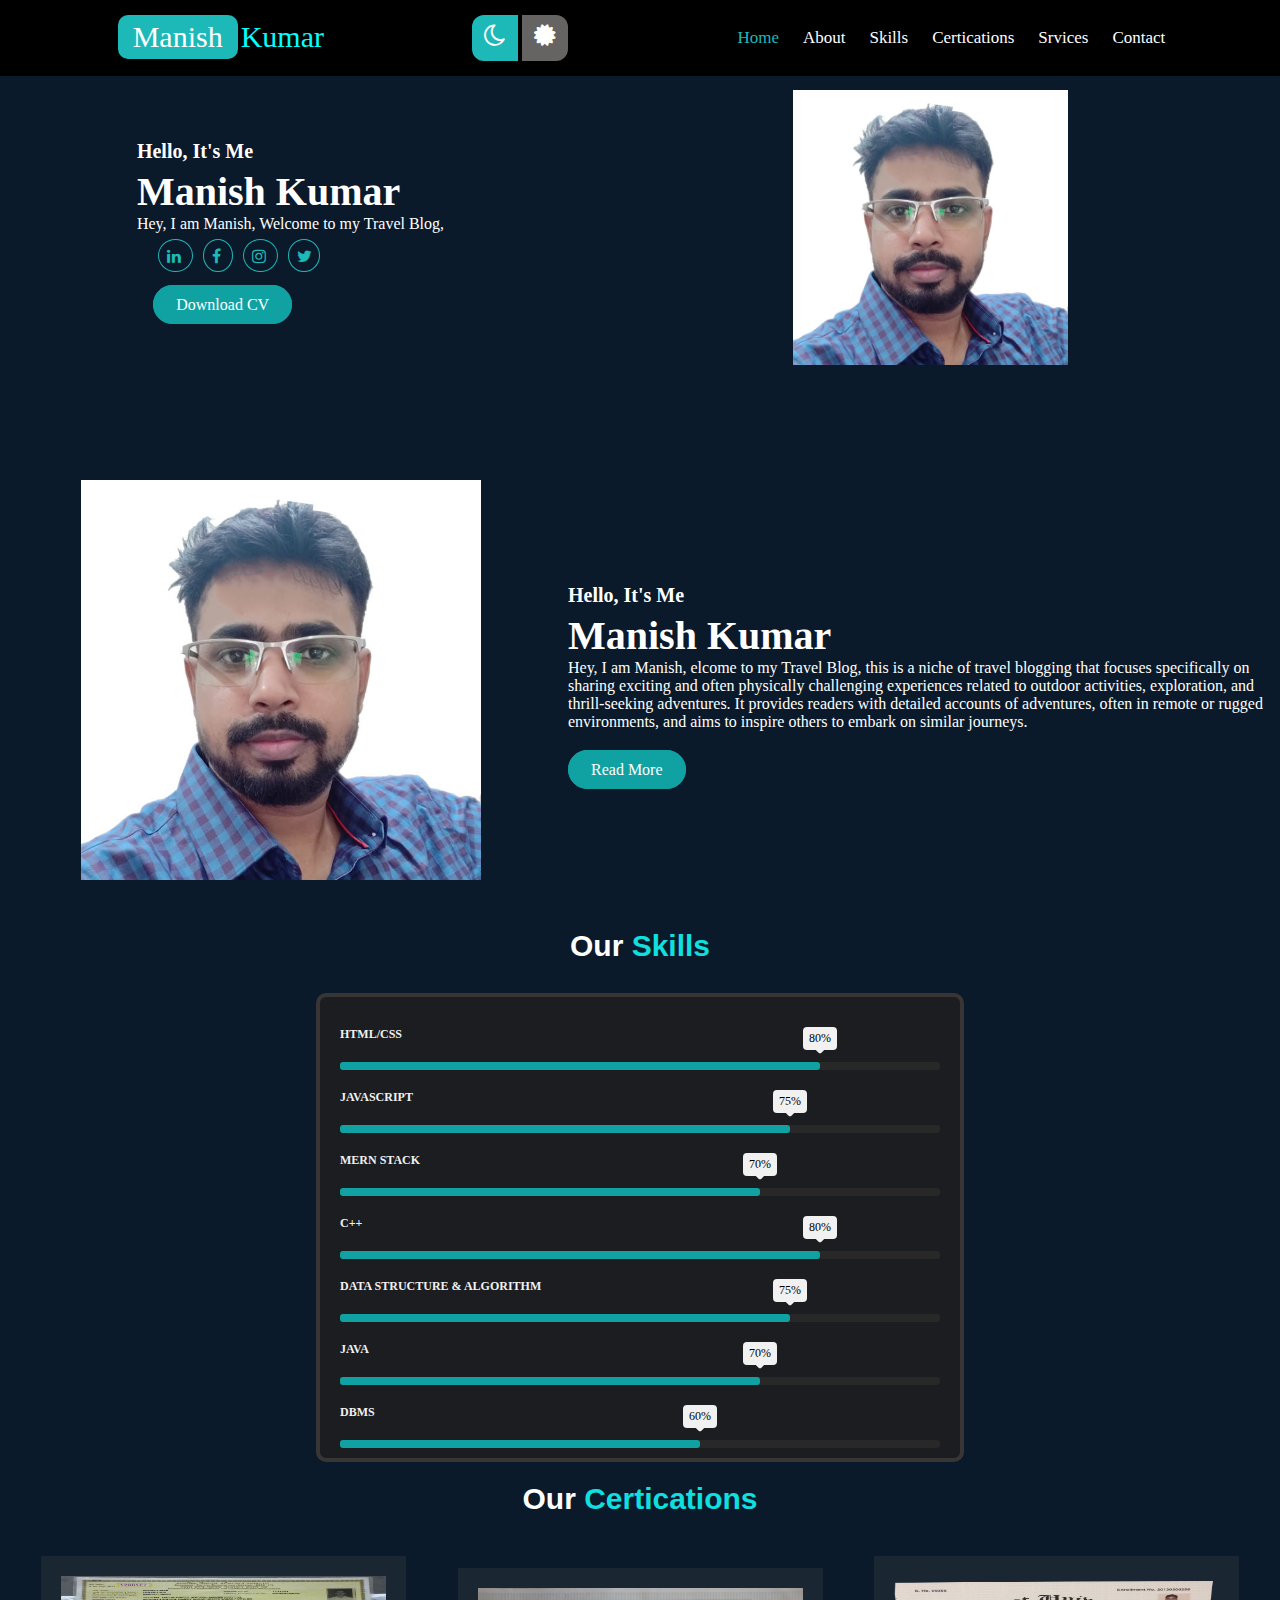
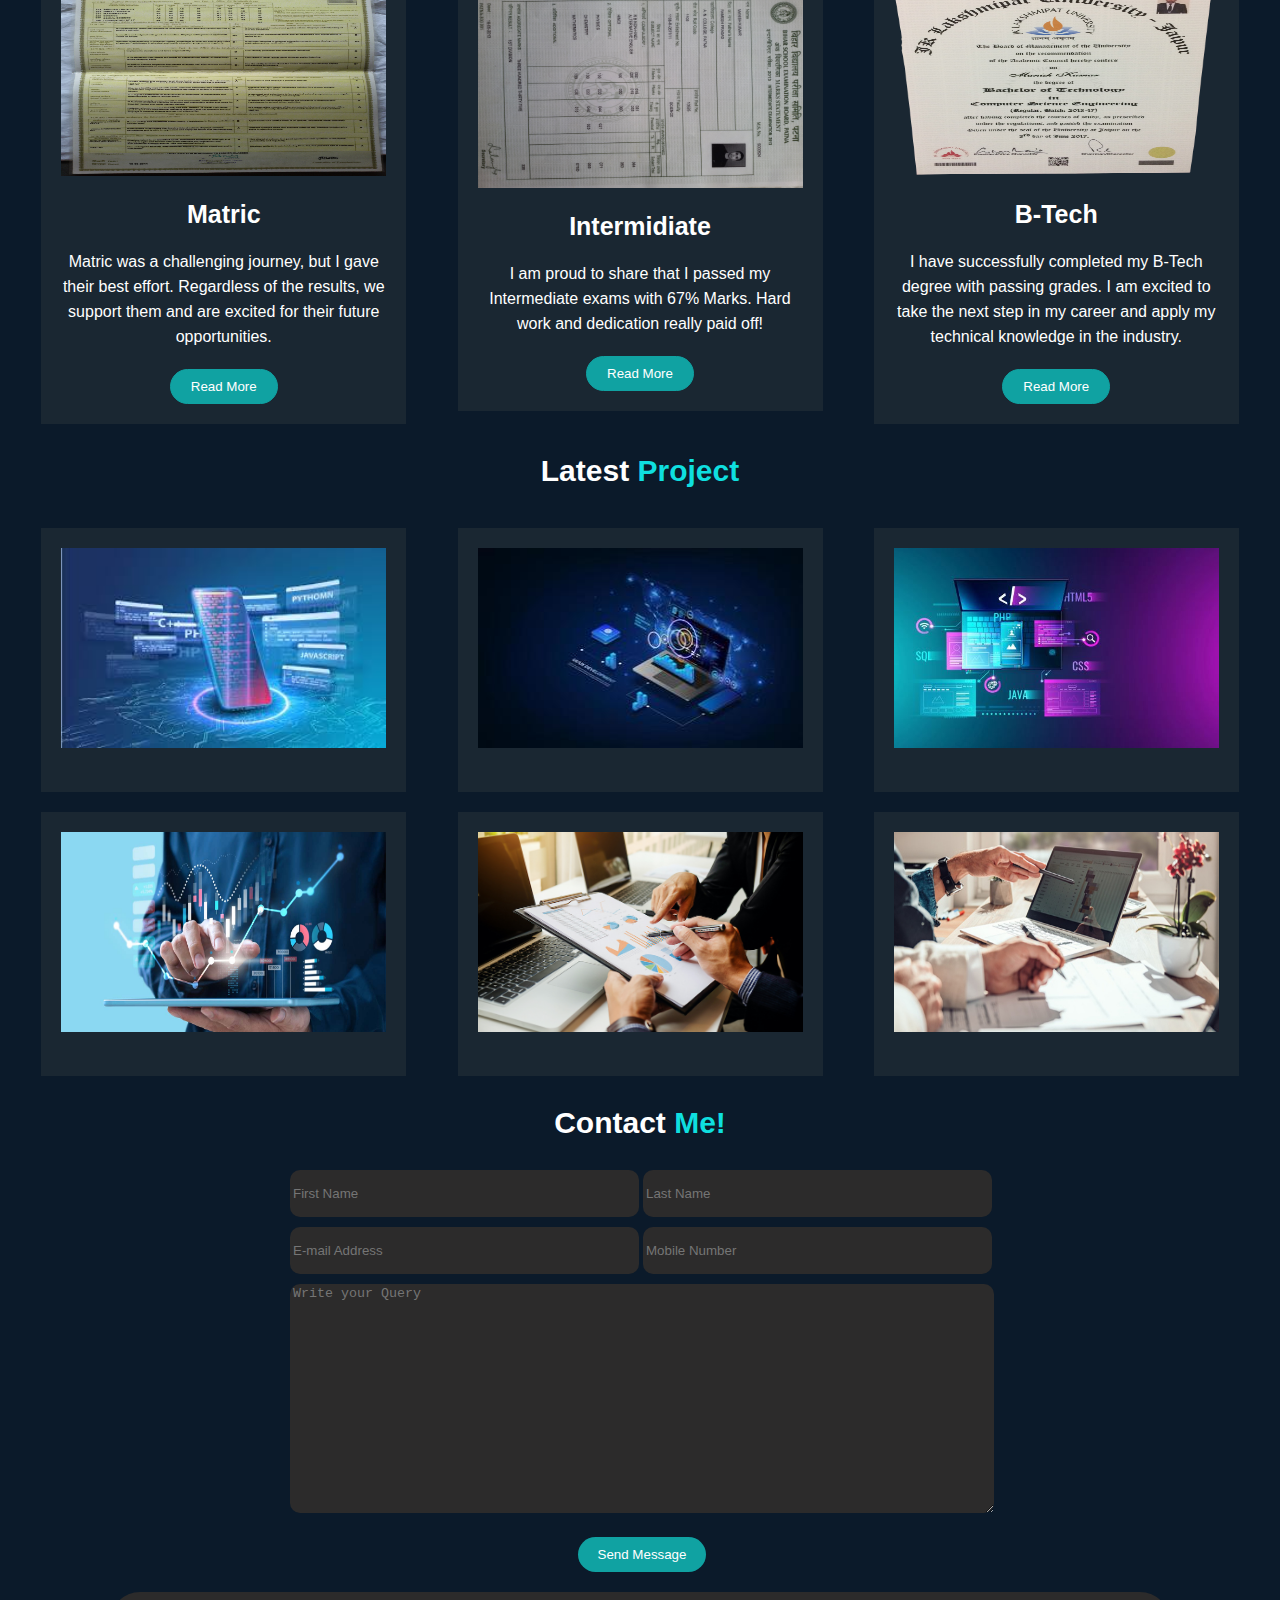
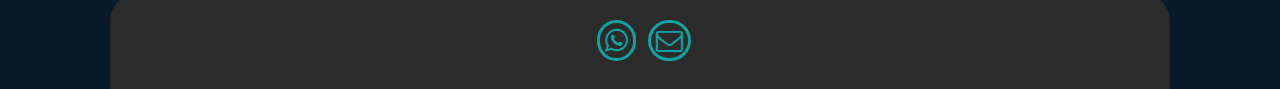
<file: index.html>
<!DOCTYPE html>
<html lang="en">
  <head>
    <meta charset="UTF-8" />
    <meta name="viewport" content="width=device-width, initial-scale=1.0" />
    <title>Portfolio Website</title>
    <link rel="stylesheet" href="css/style.css" />
    <link
      rel="alternate icon"
      class="js-site-favicon"
      type="image/png"
      href="image/fav.png"
    />
    <link
      rel="stylesheet"
      href="https://cdnjs.cloudflare.com/ajax/libs/font-awesome/4.7.0/css/font-awesome.min.css"
    />
    <link
      rel="stylesheet"
      href="https://cdnjs.cloudflare.com/ajax/libs/animate.css/4.1.1/animate.min.css"
    />
  </head>
  <body>
    <!-- navbar -->
    <header>
      <div class="flex-container" id="myTopnav">
        <div class="flex-item-left">
          <div class="logo">
            <p>Manish</p>
            <span>Kumar</span>
          </div>
        </div>
        <div class="flex-item-center">
          <div class="font-icon">
            <i class="fa fa-moon-o moon" aria-hidden="true"></i>
            <i class="fa fa-certificate certificate" aria-hidden="true"></i>
          </div>
        </div>
        <div class="flex-item-right">
          <div class="menu">
            <ul>
              <li><a href="#Home" class="active">Home</a></li>
              <li><a href="#about">About</a></li>
              <li><a href="#skills">Skills</a></li>
              <li><a href="#certificate">Certications</a></li>
              <li><a href="#services">Srvices</a></li>
              <li><a href="#contact">Contact</a></li>
            </ul>
            <a href="javascript:void(0);" class="icon" onclick="myFunction()">
              <i class="fa fa-bars"></i>
            </a>
          </div>
        </div>
      </div>
    </header>
    <!-- end Menu -->
    <!-- banner Section -->
    <section>
      <main>
        <div class="two-columns">
          <div class="section-one">
            <div class="heading-text">
              <h3>Hello, It's Me</h3>
              <h1>Manish Kumar</h1>
              <p>Hey, I am Manish, Welcome to my Travel Blog,</p>
            </div>
            <div class="icon">
              <a href="https://www.linkedin.com/" class="linkedin"
                ><i class="fa fa-linkedin"></i>
              </a>
              <a href="https://www.facebook.com/" class="facebook"
                ><i class="fa fa-facebook"></i>
              </a>
              <a
                href="https://www.instagram.com/accounts/login/?hl=en"
                class="instagram"
                ><i class="fa fa-instagram"></i>
              </a>
              <a href="https://x.com/?lang=en&mx=2" class="twitter"
                ><i class="fa fa-twitter"></i>
              </a>
              <div class="button-set">
                <a
                  href="image/Manish Resume.pdf"
                  class="btn btn-primary"
                  target="_blank"
                  >Download CV</a
                >
              </div>
            </div>
          </div>
          <div class="section-two">
            <div class="img-slide-right">
              <img src="/image/pic1.jpg" alt="my Picture" />
            </div>
          </div>
        </div>
      </main>
    </section>
    <!-- end  slider -->
    <!-- About Section -->
    <section class="services" id="about">
      <div
        class="container animate__animated animate__fadeInUp animate__delay-1s"
      >
        <div class="section-three">
          <img src="/image/pic1.jpg" alt="banner" />
        </div>
        <div class="section-four">
          <div class="heading-text">
            <h3>Hello, It's Me</h3>
            <h1>Manish Kumar</h1>
            <p>
              Hey, I am Manish, elcome to my Travel Blog, this is a niche of
              travel blogging that focuses specifically on sharing exciting and
              often physically challenging experiences related to outdoor
              activities, exploration, and thrill-seeking adventures. It
              provides readers with detailed accounts of adventures, often in
              remote or rugged environments, and aims to inspire others to
              embark on similar journeys.
            </p>
            <div class="button-set">
              <a href="#" class="btn btn-primary">Read More</a>
            </div>
          </div>
        </div>
      </div>
    </section>
    <!-- skills -->
    <section class="services" id="skills">
      <div class="content-box">
        <h1>Our <span> Skills </span></h1>
      </div>
      <div
        class="container animate__animated animate__fadeInLeft animate__delay-3s"
      >
        <div class="skills">
          <div class="skill">
            <div class="skill-name">HTML/CSS</div>
            <div class="skill-bar">
              <div class="skill-per" per="80%" style="max-width: 80%"></div>
            </div>
          </div>

          <div class="skill">
            <div class="skill-name">Javascript</div>
            <div class="skill-bar">
              <div class="skill-per" per="75%" style="max-width: 75%"></div>
            </div>
          </div>

          <div class="skill">
            <div class="skill-name">MERN Stack</div>
            <div class="skill-bar">
              <div class="skill-per" per="70%" style="max-width: 70%"></div>
            </div>
          </div>
          <div class="skill">
            <div class="skill-name">C++</div>
            <div class="skill-bar">
              <div class="skill-per" per="80%" style="max-width: 80%"></div>
            </div>
          </div>
          <div class="skill">
            <div class="skill-name">Data Structure & Algorithm</div>
            <div class="skill-bar">
              <div class="skill-per" per="75%" style="max-width: 75%"></div>
            </div>
          </div>
          <div class="skill">
            <div class="skill-name">Java</div>
            <div class="skill-bar">
              <div class="skill-per" per="70%" style="max-width: 70%"></div>
            </div>
          </div>

          <div class="skill">
            <div class="skill-name">DBMS</div>
            <div class="skill-bar">
              <div class="skill-per" per="60%" style="max-width: 60%"></div>
            </div>
          </div>
        </div>
      </div>
    </section>
    <!-- End Skills -->
    <!-- Certification -->
    <section class="services" id="certificate">
      <div class="content-box">
        <h1>Our <span>Certications </span></h1>
      </div>
      <div
        class="container animate__animated animate__fadeInUp animate__delay-1s"
      >
        <div class="card">
          <img src="image/marks-10.jpg" alt="Image 1" />
          <div class="inner-box">
            <h3>Matric</h3>
            <p>
              Matric was a challenging journey, but I gave their best effort.
              Regardless of the results, we support them and are excited for
              their future opportunities.
            </p>
            <button>
              <a href="image/10 mark.pdf" target="_blank">Read More</a>
            </button>
          </div>
        </div>
        <div class="card">
          <img src="image/marks-12.jpg" alt="Image 2" />
          <div class="inner-box">
            <h3>Intermidiate</h3>
            <p>
              I am proud to share that I passed my Intermediate exams with 67%
              Marks. Hard work and dedication really paid off!
            </p>
            <button>
              <a href="image/12 marks.pdf" target="_blank">Read More</a>
            </button>
          </div>
        </div>
        <div class="card">
          <img src="image/b-tech.png" alt="Image 3" />
          <div class="inner-box">
            <h3>B-Tech</h3>
            <p>
              I have successfully completed my B-Tech degree with passing
              grades. I am excited to take the next step in my career and apply
              my technical knowledge in the industry.
            </p>

            <button>
              <a href="image/btech degree.pdf" target="_blank">Read More</a>
            </button>
          </div>
        </div>
      </div>
    </section>

    <!-- Latest Project -->

    <section class="services" id="services">
      <div class="content-box">
        <h1>Latest <span> Project </span></h1>
      </div>
      <div
        class="container animate__animated animate__fadeInUp animate__delay-3s"
      >
        <div class="card">
          <img src="image/pro-1.jpeg" alt="Image 1" />
        </div>
        <div class="card">
          <img src="image/pro-2.jpg" alt="Image 1" />
        </div>
        <div class="card">
          <img src="image/pro-3.jpg" alt="Image 1" />
        </div>
        <div class="card">
          <img src="image/pro-4.jpg" alt="Image 1" />
        </div>
        <div class="card">
          <img src="image/pro-5.jpeg" alt="Image 1" />
        </div>
        <div class="card">
          <img src="image/pro-6.jpg" alt="Image 1" />
        </div>
      </div>
    </section>

    <!-- Contact Us  -->
    <section class="services" id="contact">
      <div class="content-box">
        <h1>Contact <span> Me! </span></h1>
      </div>
      <div
        class="container animate__animated animate__fadeInUp animate__delay-3s"
      >
        <div class="form">
          <form action="/" class="form-control">
            <input type=" text" placeholder="First Name" />
            <input type="text" placeholder="Last Name" />
            <input type="email" placeholder="E-mail Address" />
            <input type="number" placeholder="Mobile Number" />
            <textarea
              type="text"
              rows="15"
              placeholder="Write your Query"
            ></textarea>
            <div class="btns">
              <button type="submit">Send Message</button>
            </div>
          </form>
        </div>
      </div>
    </section>
    <!-- Footer -->
    <footer class="services">
      <div class="container">
        <div class="icons">
          <a href="tel:555-555-5555"> <i class="fa fa-whatsapp"></i></a>
          <a href="mailto:contact@test.com">
            <i class="fa fa-envelope-o"></i
          ></a>
        </div>
      </div>
    </footer>
    <script>
      function myFunction() {
        var x = document.getElementById("myTopnav");
        if (x.className === "flex-container") {
          x.className += " responsive";
        } else {
          x.className = "flex-container";
        }
      }
    </script>
  </body>
</html>
</file>
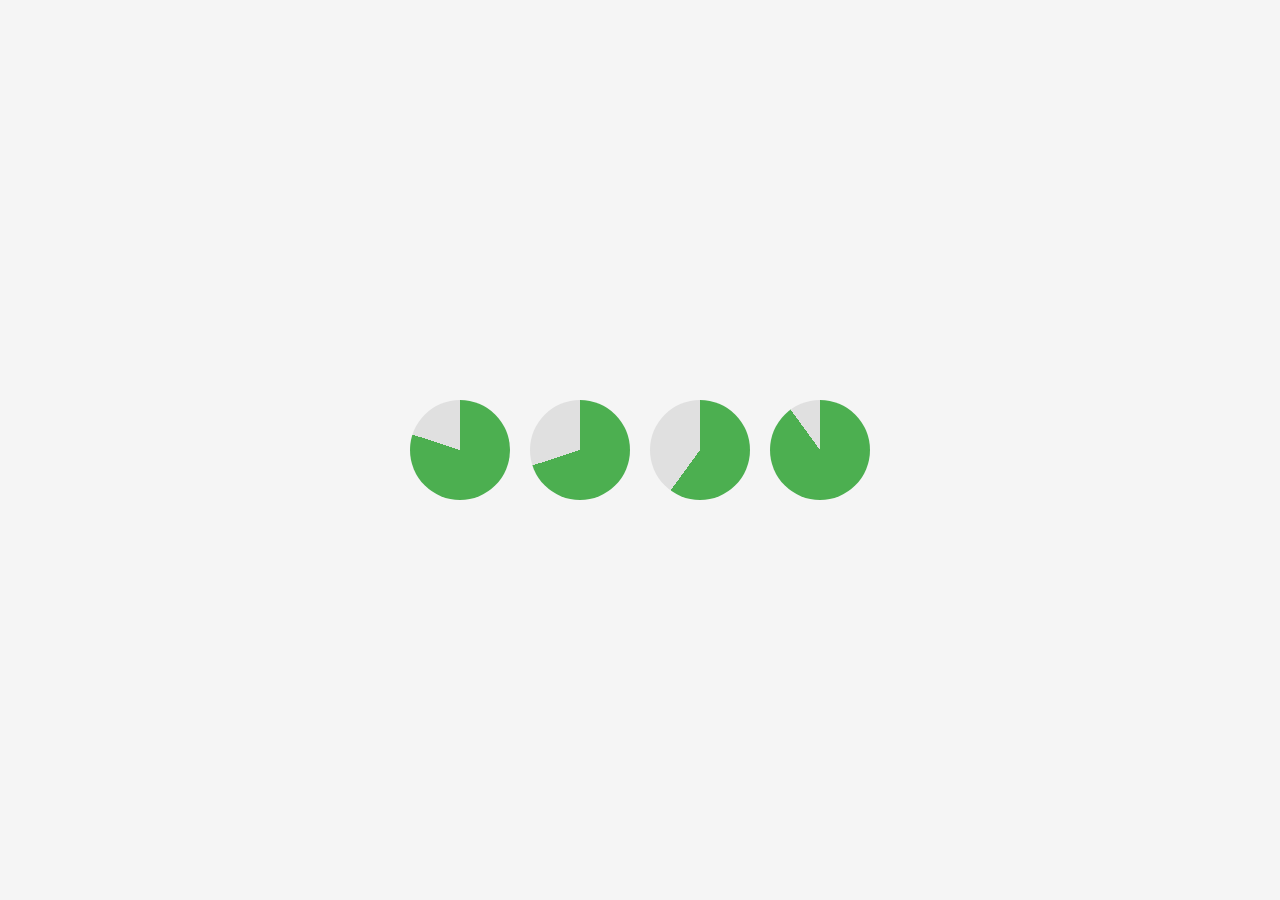
<file: demo.html>
<!DOCTYPE html>
<html lang="en">
<head>
  <meta charset="UTF-8">
  <meta name="viewport" content="width=device-width, initial-scale=1.0">
  <title>Skills Progress Circles</title>
  <!-- <link rel="stylesheet" href="styles.css"> -->
   <style>
    body {
  font-family: Arial, sans-serif;
  background-color: #f5f5f5;
  display: flex;
  justify-content: center;
  align-items: center;
  height: 100vh;
  margin: 0;
}

.skills-container {
  display: flex;
  gap: 20px;
}

.circle-progress {
  --size: 100px;
  --bar-color: #4caf50;
  --track-color: #e0e0e0;
  --progress: 75; /* Adjust this value dynamically */

  width: var(--size);
  height: var(--size);
  border-radius: 50%;
  background:
    conic-gradient(var(--bar-color) calc(var(--progress) * 1%), var(--track-color) 0);
  display: flex;
  align-items: center;
  justify-content: center;
  font-size: 20px;
  font-weight: bold;
  color: black;
  position: relative;
}

.circle-progress::after {
  content: attr(style);
  position: absolute;
  width: 80%;
  height: 80%;
  background: white;
  border-radius: 50%;
  display: flex;
  align-items: center;
  justify-content: center;
  font-size: 18px;
  font-weight: bold;
  color: black;
}

.circle-progress::after {
  content: var(--progress) '%';
}


   </style>
</head>
<body>
  <div class="skills-container">
    <div class="circle-progress" style="--progress: 80;" data-skill="HTML"></div>
    <div class="circle-progress" style="--progress: 70;" data-skill="CSS"></div>
    <div class="circle-progress" style="--progress: 60;" data-skill="JavaScript"></div>
    <div class="circle-progress" style="--progress: 90;" data-skill="React"></div>
  </div>
</body>
</html>
</file>
<file: css/style.css>
* {
  margin: 0;
}
html,body{
  scroll-behavior: smooth;
}
header {
  position: fixed;
  width: 100%;
  z-index: 1;
}

.flex-container {
  overflow: hidden;
  display: flex;
  flex-wrap: wrap;
  text-align: center;
  background-color: #000000;
  justify-content: space-evenly;
}
.flex-container .icon {
  display: none;
}

.flex-item-left {
  padding: 15px;
}
.logo {
  display: flex;
  font-size: 30px;
}
.logo p {
  
  color: #fff;
  background: #1db9b9;
  padding: 5px 15px 5px 15px;
  border-radius: 10px;
}
.logo span {
  color: aqua;
  padding: 5px 15px 5px 3px;
}

.flex-item-center {
  padding: 15px;
}

.font-icon .certificate {
  font-size: 25px;
  width: 30px;
  background: #666363;
  height: 30px;
  padding: 8px;
  margin: 0;
  color: #fff;
  border-top-right-radius: 12px;
  border-bottom-right-radius: 12px;
}
.font-icon .moon {
  font-size: 25px;
  width: 30px;
  background: #1db9b9;
  height: 30px;
  padding: 8px;
  margin: 0;
  color: #fff;
  border-top-left-radius: 12px;
  border-bottom-left-radius: 12px;
}

.menu ul {
  display: flex;
}
.menu ul li {
  margin: 6px;
  padding: 6px;
  color: rgb(14, 13, 13);
  font-size: 17px;
  list-style: none;
}

li,
a {
  text-decoration: none;
  color: #ffffff;
}
li,
a:hover {
  color: #13a3a8;
}
li,
a.active {
  color: #1db9b9;
}
.flex-item-right {
display: flex;
justify-content: center;
align-items: center;
}

section main .two-columns{
  background-color: #0b1a2a;
}

.two-columns {
  display:flex;
}
/* .animate__animated.animate__fadeInUp{
  --animate-duration: 3s;
} */

/* columns */
.two-columns > * {
  width:50%;
  padding:1rem;
}
.img-slide-right img{
  width: 50%;
  display: block;
  margin-left: auto;
  margin-right: auto;
}




.bagroud {
  background: #0b1a2a;
}

.grid-container {
  display: grid;
  grid-template-columns: 1fr 1fr;
  gap: 10px;
}

.section-one {
  display: flex;
  justify-content: center;
  align-items: center;
  flex-direction: column;
}
.section-two{
  padding: 90px 75px;

}
.icon{
  width: 50%;
}

/* second  banner part */
.heading-text h3{
  font-size: 20px;
  color: #fff;
  font-family: math;
  margin-bottom: 5px;
}
.heading-text h1{
  font-size: 40px;
  color: #fff;
  font-family: math;
}
.heading-text p{
  font-size: 16px;
  color: #fff;
  font-family: math;
  margin-bottom: 15px;
}

.icon a.linkedin, .facebook, .instagram, .twitter {
  border: 1px solid #1db9b9;
  padding: 8px 7px 6px 8px;
  border-radius: 50%;
  color: #1db9b9;
  margin: 5px;
}
.button-set {
  margin-top: 30px;
}
.button-set a.btn.btn-primary {
  margin-top: 10px;
  border: 1px solid #10a2a2;
  padding: 10px 22px;
  background: #10a2a2;
  border-radius: 20px;
  color: #ffffff;
}
.button-set a.btn.btn-primary:hover {
  color: rgb(255, 255, 255);
  background-color: #383535;
}
.section-three {
  padding: 25px 75px;
  width: 400px;
}
.section-three img {
  width: 100%;
}

.grid-container-two {
  display: grid;
  grid-template-columns: 1fr 3fr;
  gap: 10px;
}
.section-four {
  width: 700px;
  padding: 20px 6px;
}
.grid-container-service {
  display: grid;
  grid-template-columns: repeat(auto-fit, minmax(250px, 1fr));
  gap: 20px;
  max-width: 1200px;
  margin: 0 auto;

}
/* skills css */
.services h1 span{
  color: #0fdfdf;
}
.skills{
  width: 100%;
  max-width: 600px;
  padding: 10px 20px;
  border: 4px solid #383535;
  background-color: #221f1fb8;
  border-radius: 10px;
}

.skill-name{
  font-size: 12px;
  font-weight: 700;
  color: #f1f1f1;
  text-transform: uppercase;
  margin: 20px 0;
}

.skill-bar{
  height: 8px;
  background: #282828;
  border-radius: 3px;
}

.skill-per{
  height: 8px;
  background: #10a2a2;
  border-radius: 3px;
  position: relative;
  animation: fillBars 2.5s 1;
}

.skill-per::before{
  content: attr(per);
  position: absolute;
  padding: 4px 6px;
  background: #f1f1f1;
  border-radius: 4px;
  font-size: 12px;
  top: -35px;
  right: 0;
  transform: translateX(50%);
}

.skill-per::after{
  content: "";
  position: absolute;
  width: 10px;
  height: 10px;
  background: #f1f1f1;
  top: -20px;
  right: 0;
  transform: translateX(50%) rotate(45deg);
  border-radius: 2px;
}

@keyframes fillBars{
  from{
    width: 0;
  }
  to{
    width: 100%;
  }
}

.services{
 
  width: 100%;
  background-color: #0b1a2a;

}
.content-box{
  display: flex;
  justify-content: center;
  align-items: center;
}
.content-box h1{
  color: white;
  font-size: 30px;
  margin-top: 20px;
  margin-bottom: 30px;
  font-family: sans-serif;
  font-weight: 800;
}

.container{
 display: flex;
  max-width: 100%;
  justify-content: space-evenly;
  align-items: center;
  flex-flow: row wrap
}
.card{
  background: #353c4061;
  margin: 10px;
 width: 325px;
  padding: 20px;
  
}
.card:hover{
  border: 1px solid #10a2a26e;
    box-shadow: -1px 3px 7px #10a2a2;
}

.card img {
  width: 100%;
  height: 200px;
  margin-bottom: 20px;
}
.inner-box{
  display: flex;
  justify-content: center;
  align-items: center;
  flex-direction: column;
} 
.inner-box h3{
  font-size: 25px;
    font-weight: bold;
    font-family: sans-serif;
    margin-bottom: 20px;
    color: #fff;

}
.inner-box p{
  font-size: 16px;
  margin-bottom: 20px;
  font-family: sans-serif;
  text-align: center;
  line-height: 25px;
  color: #fff;

}
.inner-box button{
  background-color: #10a2a2;
  padding: 9px 20px;
  border: 1px solid #10a2a2;
border-radius: 20px;
}
.inner-box button:hover{
  background-color: #000000;
 color: #fff;
}
.icons i.fa.fa-whatsapp:hover {
  border: 3px solid #fffdfc;
  color: #f3ece7;
}
.icons i.fa.fa-envelope-o:hover {
  border: 3px solid #fffdfc;
  color: #f3ece7;
}

.form{
    width: 700px;
    display: flex;
    flex-wrap: wrap;
    margin-bottom: 20px;
}
.form input {
  width: 345px;
  height: 45px;
  margin-bottom: 10px;
  background-color: #2c2b2b;
  border: none;
  border-radius: 10px;
}
.form textarea {
  width: 700px;
  background-color: #2c2b2b;
  border: none;
  border-radius: 10px;
}
.btns {
  text-align: center;
  margin-top: 20px;
}
.btns button{
  padding: 10px 20px;
  cursor: pointer;
  background-color: #10a2a2;
  color: white;
  border-radius: 20px;
  border: none;
}
.btns button:hover{
 color: black;
}
::placeholder {
  padding-left: 1px;
  opacity: 1; /* Firefox */
}
.icons {
  padding: 20px 30px;
  width: 1000px;
  text-align: center;
  background-color: #2c2b2b;
  border-top-right-radius: 30px;
  border-top-left-radius: 30px;

}
.icons i.fa.fa-whatsapp {
  padding: 4px 5px;
  border: 3px solid #10a2a2;
  border-radius: 50px;
  font-size: 27px;
  color: #10a2a2;
  margin: 8px;
}
.icons i.fa.fa-envelope-o{
  padding: 4px 5px;
  border: 3px solid #10a2a2;
  border-radius: 50px;
  font-size: 27px;
  color: #10a2a2;

}

/* Responsive layout - makes a one column-layout instead of a two-column layout */
@media (max-width: 800px) {
  .flex-item-right,
  .flex-item-left,
  .flex-item-center {
    flex-direction: row;

  }
  .section-one {
    width: 510px;
    margin-top: 120px;
}
.section-two {
  width: 500px;
  margin-top: 120px;
}
.icon {
  width: 100%;
}
.card {
 
  width: 300px;
}
.img-slide-right img {
  width: 100%;
  
}
}

@media only screen and (max-width: 600px){
  .flex-item-right {
    display: none;
   
}
.font-icon {
  width: 100px;
  margin-left: -12px;
}
  .logo {
    font-size: 24px;
}

.menu ul {
  display: block;
}
  .flex-item-right,
  .flex-item-left,
  .flex-item-center {
    flex: auto;
    flex-direction: column;
  }
  .img-slide-right img {
    width: 50%;
    display: block;
    margin-left: 0;
     margin-right: 0;
}
  .form {
    width: 100%;
    padding: 10px;
 
}
  .form input {
    width: 100%;
   
}
.form textarea {
  width: 100%;
 
}
.section-one {
  /* padding: 10px 65px; */
  width: 100%;
  margin-bottom: 20px;
  margin-top: 20px;
  text-align: center;
  padding: 0;
}
.section-two {
  padding: 6px 11px;
  width: 100%;
}
.img-slide-right {
  margin-left: 100px;
}
.section-four {

  text-align: center;
}
.skills {
  width: 100%;
  margin: 15px;
 
}
.two-columns {
  display: flex;
  flex-direction: column-reverse;
}

.flex-container a:not(:first-child) {display: none;}
  .flex-container a.icon {
    justify-content: right;
    flex-direction: column;
  }


  .flex-container.responsive {position: relative;}
  .flex-container.responsive .icon {
    position: absolute;
    right: 0;
    top: 0;
  }
  .flex-container.responsive a {
    float: none;
    display: block;
    text-align: left;
  }
  section {
    overflow: hidden;
}

}
</file>
